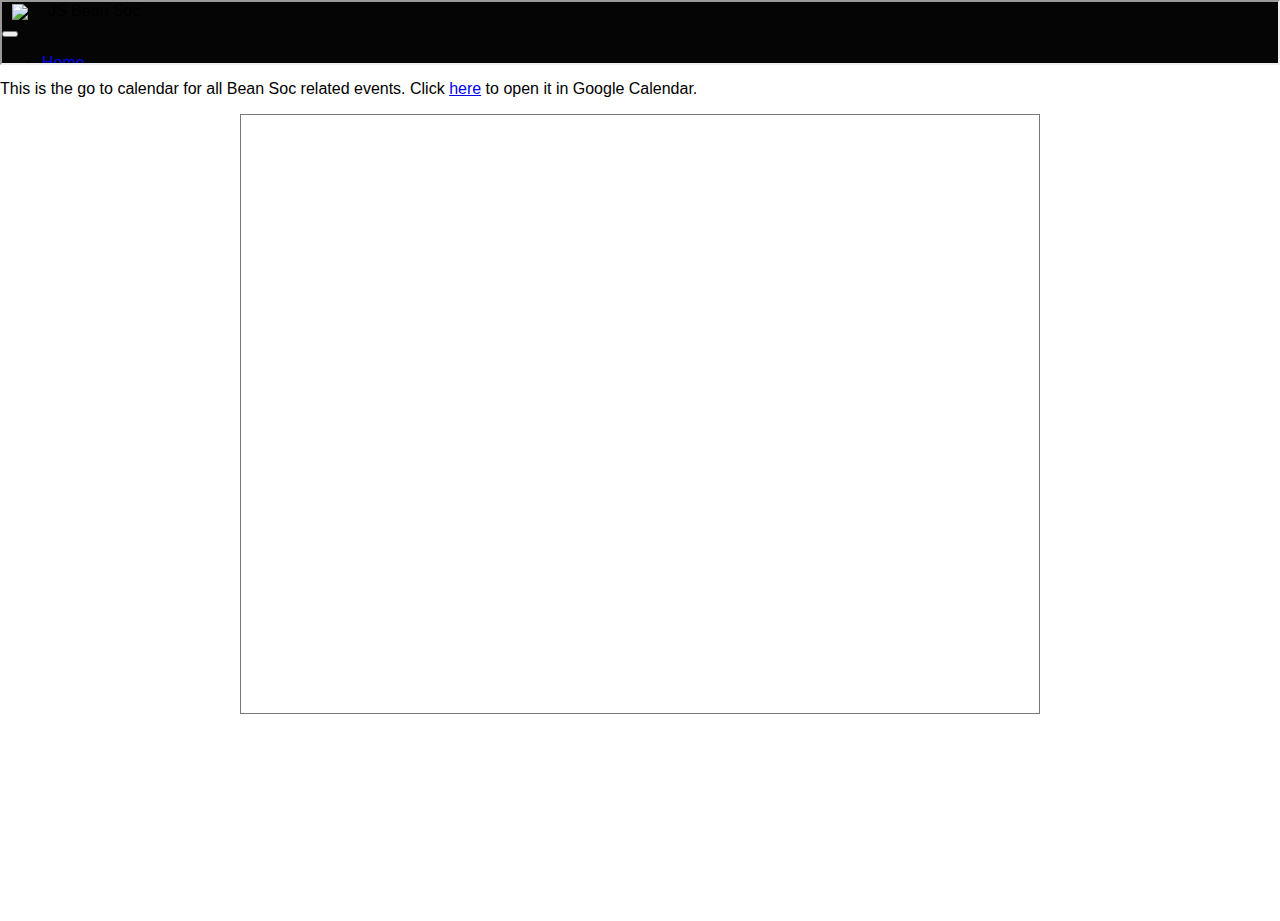
<file: beancalendar.html>
<!DOCTYPE html>
<html lang="en">
    <head>
    <meta charset="utf-8">
    <meta name="viewport" content="width=device-width, initial-scale=1">

    <!-- Bootstrap CSS -->
    <link href="https://cdn.jsdelivr.net/npm/bootstrap@5.1.3/dist/css/bootstrap.min.css" rel="stylesheet" integrity="sha384-1BmE4kWBq78iYhFldvKuhfTAU6auU8tT94WrHftjDbrCEXSU1oBoqyl2QvZ6jIW3" crossorigin="anonymous">

    <title>Calendar</title>
    <link rel="stylesheet" href="style.css">
    <link rel="icon" type="image/png" href="https://upload.wikimedia.org/wikipedia/commons/thumb/c/cd/John_Snow_College%2C_Durham.svg/833px-John_Snow_College%2C_Durham.svg.png">

    <script src="main.js"></script>
    
    </head>
    <body>
        <iframe src="navbar.html?page=beancalendar" class="navbarIframe" id="navbarIframe"></iframe>

        <div class="px-4 pt-5 my-5 text-center border-bottom">
            <h1 class="display-4 fw-bold">Bean Soc Calendar</h1>
            <div class="col-lg-6 mx-auto">
              <p class="lead mb-4">This is the go to calendar for all Bean Soc related events. Click <a href="https://calendar.google.com/calendar/u/0?cid=azN0MjlnOWRuNzE4bDZhZ2F0dGFrNWRlZXNAZ3JvdXAuY2FsZW5kYXIuZ29vZ2xlLmNvbQ">here</a> to open it in Google Calendar.</a></p>
            </div>
          </div>

        <iframe class="horizontal-center" src="https://calendar.google.com/calendar/embed?height=600&wkst=2&bgcolor=%23B39DDB&ctz=Europe%2FLondon&title=JS%20Bean%20Soc%20Calandar&hl=en_GB&showNav=1&showCalendars=1&showTabs=1&showPrint=0&src=azN0MjlnOWRuNzE4bDZhZ2F0dGFrNWRlZXNAZ3JvdXAuY2FsZW5kYXIuZ29vZ2xlLmNvbQ&color=%237CB342" style="border:solid 1px #777;width:800px;max-width:90%;height:600px" frameborder="0" scrolling="no"></iframe>
        <br><br>
        <!-- Bootstrap -->
        <script src="https://cdn.jsdelivr.net/npm/bootstrap@5.1.3/dist/js/bootstrap.bundle.min.js" integrity="sha384-ka7Sk0Gln4gmtz2MlQnikT1wXgYsOg+OMhuP+IlRH9sENBO0LRn5q+8nbTov4+1p" crossorigin="anonymous"></script>
    </body>
</html>
</file>
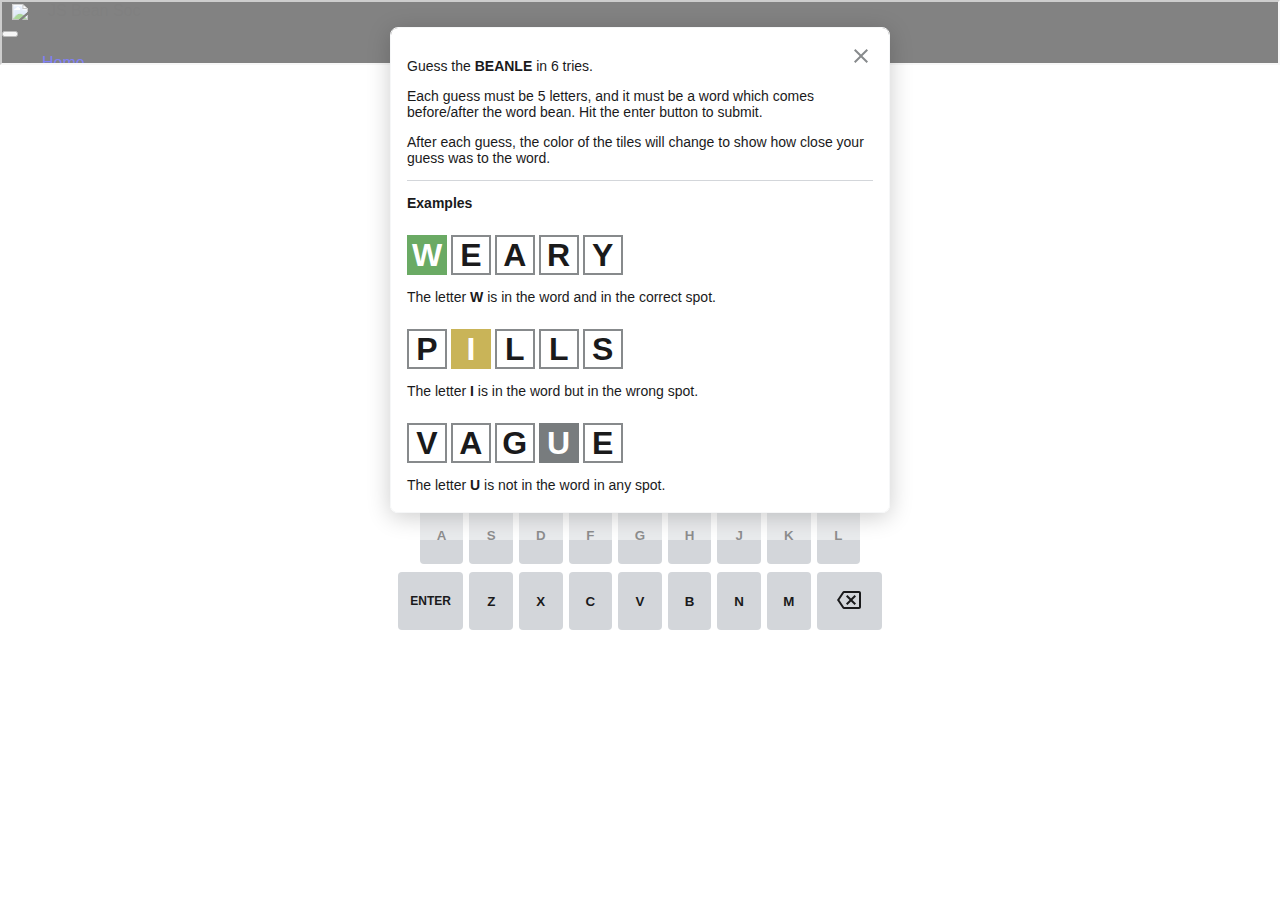
<file: beanle.html>
<!DOCTYPE html>
<html lang="en">
  <head>
    <meta charset="UTF-8" />
    <meta name="viewport" content="width=device-width, initial-scale=1.0, user-scalable=no" />

    <title>Beanle - A daily bean game</title>
    <meta name="description" content="Guess the hidden bean in 6 tries. A new puzzle is available each day.">


    <!-- Bootstrap CSS -->
    <link href="https://cdn.jsdelivr.net/npm/bootstrap@5.1.3/dist/css/bootstrap.min.css" rel="stylesheet" integrity="sha384-1BmE4kWBq78iYhFldvKuhfTAU6auU8tT94WrHftjDbrCEXSU1oBoqyl2QvZ6jIW3" crossorigin="anonymous">

    <link rel="stylesheet" href="style.css">
    <link rel="icon" type="image/png" href="https://upload.wikimedia.org/wikipedia/commons/thumb/c/cd/John_Snow_College%2C_Durham.svg/833px-John_Snow_College%2C_Durham.svg.png">
 
    <script src="main.js"></script>




    <!-- FB Meta Tags -->
    <meta property="og:url" content="https://www.powerlanguage.co.uk/wordle/">
    <meta property="og:type" content="website">
    <meta property="og:title" content="Beanle - A daily bean game">
    <meta property="og:description" content="Guess the hidden bean in 6 tries. A new puzzle is available each day.">
    <meta property="og:image" content="https://www.dailywordle.com/images/wordle_og_1200x630.png">

    <!-- Twitter Meta Tags -->
    <meta name="twitter:card" content="summary_large_image">
    <meta property="twitter:domain" content="powerlanguage.co.uk">

    <meta name="theme-color" content="#6aaa64" />


    <style>
      /* Global Styles & Colors */
      :root {
        --green: #6aaa64;
        --darkendGreen: #538d4e;
        --yellow: #c9b458;
        --darkendYellow: #b59f3b;
        --lightGray: #d8d8d8;
        --gray: #86888a;
        --darkGray: #939598;
        --white: #fff;
        --black: #212121;
        /* Colorblind colors */
        --orange: #f5793a;
        --blue: #85c0f9;
        font-family: 'Clear Sans', 'Helvetica Neue', Arial, sans-serif;
        font-size: 16px;
        --header-height: 50px;
        --keyboard-height: 200px;
        --game-max-width: 500px;
      }
      /* Light theme colors */
      :root {
        --color-tone-1: #1a1a1b;
        --color-tone-2: #787c7e;
        --color-tone-3: #878a8c;
        --color-tone-4: #d3d6da;
        --color-tone-5: #edeff1;
        --color-tone-6: #f6f7f8;
        --color-tone-7: #ffffff;
        --opacity-50: rgba(255, 255, 255, 0.5);
      }
      /* Dark Theme Colors */
      .nightmode {
        --color-tone-1: #d7dadc;
        --color-tone-2: #818384;
        --color-tone-3: #565758;
        --color-tone-4: #3a3a3c;
        --color-tone-5: #272729;
        --color-tone-6: #1a1a1b;
        --color-tone-7: #121213;
        --opacity-50: rgba(0, 0, 0, 0.5);
      }
      /* Constant colors and colors derived from theme */
      :root,
      .nightmode {
        --color-background: var(--color-tone-7);
      }
      :root {
        --color-present: var(--yellow);
        --color-correct: var(--green);
        --color-absent: var(--color-tone-2);
        --tile-text-color: var(--color-tone-7);
        --key-text-color: var(--color-tone-1);
        --key-evaluated-text-color: var(--color-tone-7);
        --key-bg: var(--color-tone-4);
        --key-bg-present: var(--color-present);
        --key-bg-correct: var(--color-correct);
        --key-bg-absent: var(--color-absent);
        --modal-content-bg: var(--color-tone-7);
      }
      .nightmode {
        --color-present: var(--darkendYellow);
        --color-correct: var(--darkendGreen);
        --color-absent: var(--color-tone-4);
        --tile-text-color: var(--color-tone-1);
        --key-text-color: var(--color-tone-1);
        --key-evaluated-text-color: var(--color-tone-1);
        --key-bg: var(--color-tone-2);
        --key-bg-present: var(--color-present);
        --key-bg-correct: var(--color-correct);
        --key-bg-absent: var(--color-absent);
        --modal-content-bg: var(--color-tone-7);
      }
      .colorblind {
        --color-correct: var(--orange);
        --color-present: var(--blue);
        --tile-text-color: var(--white);
        --key-bg-present: var(--color-present);
        --key-bg-correct: var(--color-correct);
        --key-bg-absent: var(--color-absent);
      }
      html {
        height: 100%;
      }
      body {
        height: 100%;
        background-color: var(--color-background);
        margin: 0;
        padding: 0;
        /* Prevent scrollbar appearing on page transition */
        overflow-y: hidden;
      }
    </style>
  </head>
  <body>
    <iframe src="navbar.html?page=beanle" class="navbarIframe" id="navbarIframe"></iframe>

    <script async src="https://www.googletagmanager.com/gtag/js?id=G-2SSGMHY3NP"></script>
    <script>
      (function () {
        // Defining the hash before the main bundle allows the bundle access window.hash
        window.wordle = window.wordle || {};
        window.wordle.hash = 'e65ce0a5';
      })();
    </script>
    <script src="beangame.js"></script>
    <div style ="height: 100px;"></div>
      <game-app></game-app>

  </body>
</html>
</file>
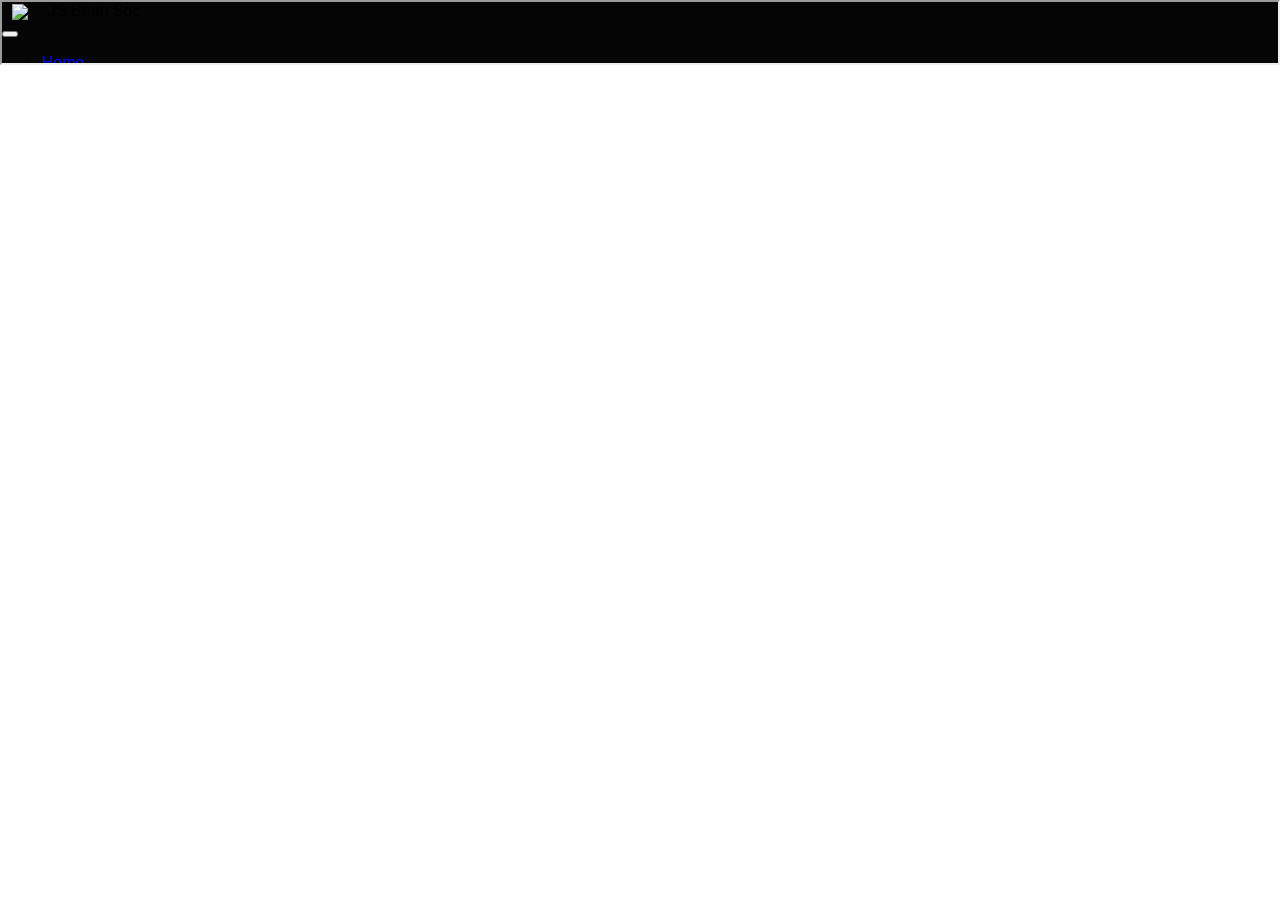
<file: knowyourbean.html>
<!DOCTYPE html>
<html lang="en">
    <head>
    <meta charset="utf-8">
    <meta name="viewport" content="width=device-width, initial-scale=1">

    <!-- Bootstrap CSS -->
    <link href="https://cdn.jsdelivr.net/npm/bootstrap@5.1.3/dist/css/bootstrap.min.css" rel="stylesheet" integrity="sha384-1BmE4kWBq78iYhFldvKuhfTAU6auU8tT94WrHftjDbrCEXSU1oBoqyl2QvZ6jIW3" crossorigin="anonymous">

    <title>Know Your Bean</title>
    <link rel="stylesheet" href="style.css">
    <link rel="icon" type="image/png" href="https://upload.wikimedia.org/wikipedia/commons/thumb/c/cd/John_Snow_College%2C_Durham.svg/833px-John_Snow_College%2C_Durham.svg.png">
 
    <script src="main.js"></script>

    </head>
    <body>
        <iframe src="navbar.html?page=knowyourbean" class="navbarIframe" id="navbarIframe"></iframe>
    

<!-------------------------------------------->
<div style="position: absolute;top:65px;left:0px;width:100%;" class="involveme_embed" data-project="know-your-beans">
    <script src="https://jsbeansoc.involve.me/embed"></script>
    </div>

<!-------------------------------------------->


        <!-- Bootstrap -->
        <script src="https://cdn.jsdelivr.net/npm/bootstrap@5.1.3/dist/js/bootstrap.bundle.min.js" integrity="sha384-ka7Sk0Gln4gmtz2MlQnikT1wXgYsOg+OMhuP+IlRH9sENBO0LRn5q+8nbTov4+1p" crossorigin="anonymous"></script>
    </body>
</html>
</file>
<file: style.css>
.navbarIframe {
    width:100%;
    position:fixed;
    z-index:101;
    top:0px;
    height:65px;
}

.indexHDiv {
    position: relative;
    top: 45%;
    -ms-transform: translateY(-50%);
    transform: translateY(-50%);
  }

  .horizontal-center {
    position: relative;
    left: 50%;
    -ms-transform: translateX(-50%);
    transform: translateX(-50%);
  }

  .vertical-center {
    position: relative;
    top: 50%;
    -ms-transform: translateY(-50%);
    transform: translateY(-50%);
  }

  html,body {
      height:100%;
      width: 100%;
    
  }

  html {
    overflow-x: hidden;
  }

  .scrollDownBtn {
      position: absolute;
      bottom:20px;
      left: 50%;
      -ms-transform: translateX(-50%);
    transform: translateX(-50%);
    background-color: transparent;
    border:none;
    height:100px;
    filter:brightness(100);
  }

  .nolink {
      text-decoration: none;
      color: black;
  }

  .bordered {
    filter: drop-shadow(2px 2px 0 black) 
          drop-shadow(-2px -2px 0 black);
    -webkit-filter: drop-shadow(2px 2px 0 black)
                  drop-shadow(-2px -2px 0 black);
  }


  .non-drag {
    user-drag: none;
    -webkit-user-drag: none;
    user-select: none;
    -moz-user-select: none;
    -webkit-user-select: none;
    -ms-user-select: none;
}

@font-face {
  font-family: beantown;
  src: url(media/BEANTOWN.TTF);
}

.box-left {
  text-align:left;
  width:90%;
  float:left;
  padding:10px;
  border-top-right-radius: 25px;
  border-bottom-right-radius: 25px;
  border-width: 3px;
  border-style: solid;
  border-left-style:none;
  margin-bottom:40px;
}

.box-right {
  text-align:right;
  width:90%;
  float:right;
  padding:10px;
  border-top-left-radius: 25px;
  border-bottom-left-radius: 25px;
  border-width: 3px;
  border-style: solid;
  border-right-style: none;
  margin-bottom:40px;
}

* {box-sizing: border-box}
body {font-family: Verdana, sans-serif; margin:0}
.mySlides {display: none}
img {vertical-align: middle;}

/* Slideshow container */
.slideshow-container {
  max-width: 1000px;
  position: relative;
  margin: auto;
}

/* Next & previous buttons */
.prev, .next {
  cursor: pointer;
  position: absolute;
  top: 50%;
  width: auto;
  padding: 16px;
  margin-top: -22px;
  color: white;
  font-weight: bold;
  font-size: 18px;
  transition: 0.6s ease;
  border-radius: 0 3px 3px 0;
  user-select: none;
}

/* Position the "next button" to the right */
.next {
  right: 0;
  border-radius: 3px 0 0 3px;
}

/* On hover, add a black background color with a little bit see-through */
.prev:hover, .next:hover {
  background-color: rgba(0,0,0,0.8);
}

/* Caption text */
.text {
  color: #f2f2f2;
  font-size: 15px;
  padding: 8px 12px;
  position: absolute;
  bottom: 8px;
  width: 100%;
  text-align: center;
}

/* Number text (1/3 etc) */
.numbertext {
  color: #f2f2f2;
  font-size: 12px;
  padding: 8px 12px;
  position: absolute;
  top: 0;
}

/* The dots/bullets/indicators */
.dot {
  cursor: pointer;
  height: 15px;
  width: 15px;
  margin: 0 2px;
  background-color: #bbb;
  border-radius: 50%;
  display: inline-block;
  transition: background-color 0.6s ease;
}

.active, .dot:hover {
  background-color: #717171;
}

/* Fading animation */
.fade {
  -webkit-animation-name: fade;
  -webkit-animation-duration: 1.5s;
  animation-name: fade;
  animation-duration: 1.5s;
}

@-webkit-keyframes fade {
  from {opacity: .4} 
  to {opacity: 1}
}

@keyframes fade {
  from {opacity: .4} 
  to {opacity: 1}
}

/* On smaller screens, decrease text size */
@media only screen and (max-width: 300px) {
  .prev, .next,.text {font-size: 11px}
}
</file>
